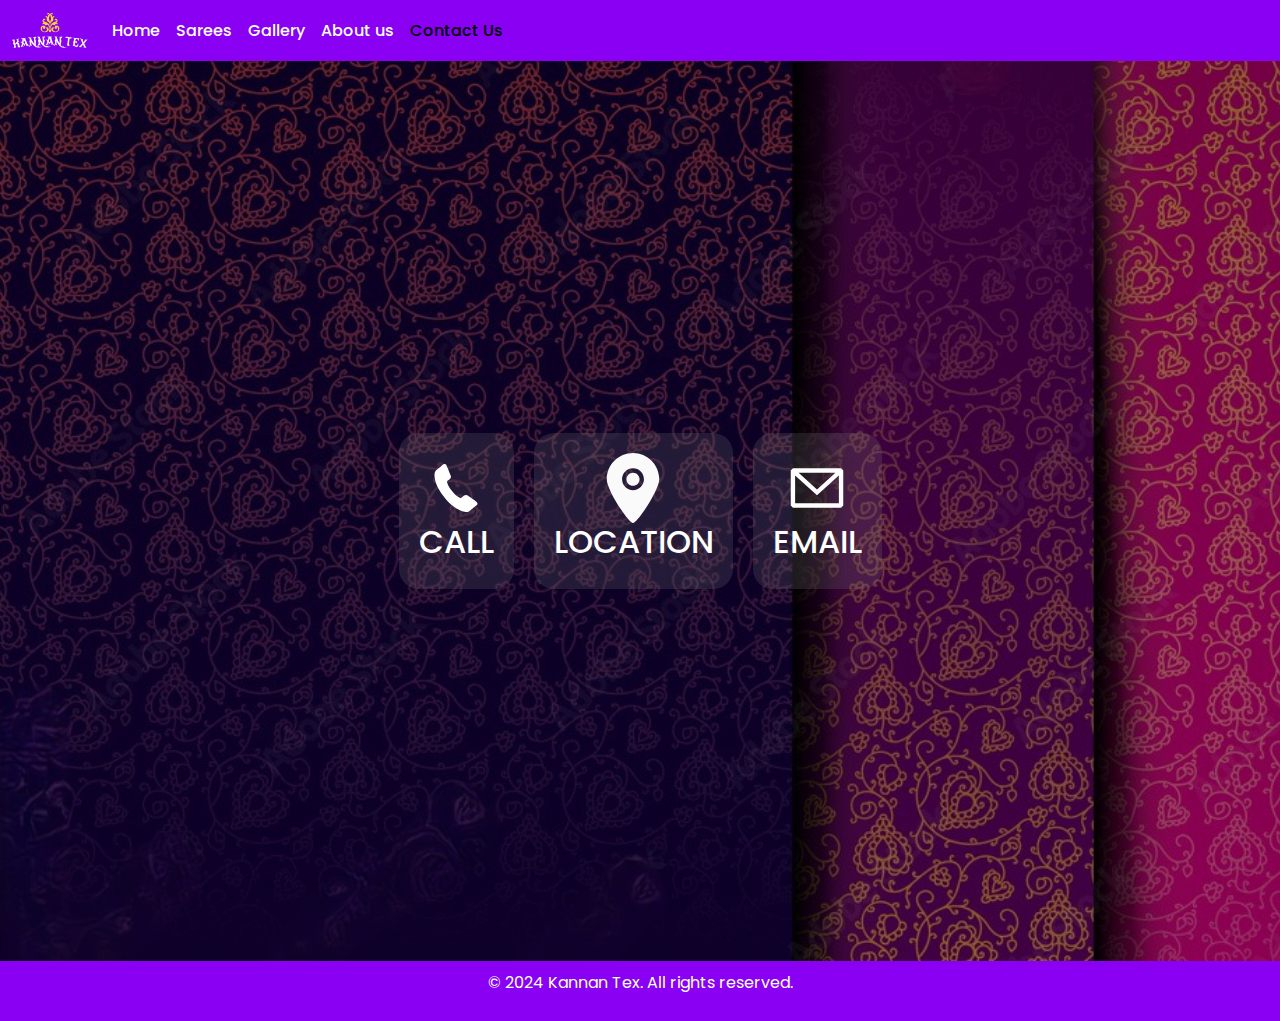
<file: contact.html>
<!DOCTYPE html>
<html lang="en">
<head>
    <meta charset="UTF-8">
    <meta name="viewport" content="width=device-width, initial-scale=1.0">
    <title>Kannan tex Contact</title>
    <link href="https://cdn.jsdelivr.net/npm/bootstrap@5.3.3/dist/css/bootstrap.min.css" rel="stylesheet" integrity="sha384-QWTKZyjpPEjISv5WaRU9OFeRpok6YctnYmDr5pNlyT2bRjXh0JMhjY6hW+ALEwIH" crossorigin="anonymous">
    <link rel="stylesheet" href="https://cdnjs.cloudflare.com/ajax/libs/animate.css/4.1.1/animate.min.css">
    <meta name="description" content="Explore the world of bricks with our comprehensive guide, covering types, uses, benefits, and sustainability in construction projects.">
    <meta name="keywords" content="bricks, types of bricks, uses of bricks, benefits of bricks, sustainable construction, handmade bricks, wirecut bricks, fly ash bricks">
    <meta name="author" content="Your Name">
    <meta name="robots" content="index, follow">
    <meta name="theme-color" content="#9a031e">
    <meta name="googlebot" content="index, follow">
    <meta property="og:title" content="Ultimate Guide to Bricks: Types, Uses, and Benefits for Construction">
    <meta property="og:description" content="Explore the world of bricks with our comprehensive guide, covering types, uses, benefits, and sustainability in construction projects.">
    <meta property="og:type" content="website">
    <meta property="og:url" content="https://www.yourwebsite.com/ultimate-guide-to-bricks">
    <meta property="og:image" content="https://www.yourwebsite.com/images/bricks-guide.jpg">
    <meta property="og:image:alt" content="Bricks Guide Image">
    <meta property="og:locale" content="en_US">
    <meta name="twitter:card" content="summary_large_image">
    <meta name="twitter:title" content="Ultimate Guide to Bricks: Types, Uses, and Benefits for Construction">
    <meta name="twitter:description" content="Explore the world of bricks with our comprehensive guide, covering types, uses, benefits, and sustainability in construction projects.">
    <meta name="twitter:image" content="https://www.yourwebsite.com/images/bricks-guide.jpg">
    <link rel="canonical" href="https://www.yourwebsite.com/ultimate-guide-to-bricks">

    <!-- Google tag (gtag.js) -->
<script async src="https://www.googletagmanager.com/gtag/js?id=G-GELQE7Y7JV"></script>
<script>
  window.dataLayer = window.dataLayer || [];
  function gtag(){dataLayer.push(arguments);}
  gtag('js', new Date());

  gtag('config', 'G-GELQE7Y7JV');
</script>


    <style>
          @import url('https://fonts.googleapis.com/css2?family=Anton&family=Paytone+One&family=Poppins:ital,wght@0,100;0,200;0,300;0,400;0,500;0,600;0,700;0,800;0,900;1,100;1,200;1,300;1,400;1,500;1,600;1,700;1,800;1,900&display=swap');
         
        * {
            margin: 0;
            padding: 0;
            box-sizing: border-box;
            font-family: "Poppins", sans-serif;
        }

        body {
            background-image: linear-gradient(rgba(0, 0, 0, 0.419), rgba(0, 0, 0, 0.288)), url(images/back.jpg);
            background-repeat: no-repeat;
            background-size:cover;
 
           
        }

        .navbar {
            background-color: #8900f2;
        }

        .container {
            height: 100vh;
            display: flex;
            flex-wrap: wrap;
            justify-content: center;
            align-items: center;
            gap: 20px;
        }

        .container-fluid a {
            color: white;
            font-weight: 500;
           
        }

        .box {
            background-color: rgba(128, 128, 128, 0.205);
            border-radius: 20px;
            padding: 20px;
            text-align: center;
            transition: transform 0.3s ease;
            position: relative;
        }

        .box a {
            text-decoration: none;
            color: #000;
        }

        .box:hover {
            transform: translateY(-5px);
        }

        .box:hover::before {
            content: '';
            position: absolute;
            top: -10px;
            left: -10px;
            right: -10px;
            bottom: -10px;
            border-radius: 20px;
            background: rgba(255, 255, 255, 0.2);
            z-index: -1;
            transition: background 0.3s ease;
        }

        h1 {
            font-size: 2em;
            color: white;
        }

        .box img {
            height: 70px;
        }

        /* Animation classes */
        .animate__animated {
            animation-duration: 1s;
        }

        .animate__fadeInLeft {
            animation-name: fadeInLeft;
        }

        .animate__fadeInUp {
            animation-name: fadeInUp;
        }

        .animate__fadeInRight {
            animation-name: fadeInRight;
        }

        @keyframes fadeInLeft {
            from {
                opacity: 0;
                transform: translateX(-50px);
            }
            to {
                opacity: 1;
                transform: translateX(0);
            }
        }

        @keyframes fadeInUp {
            from {
                opacity: 0;
                transform: translateY(50px);
            }
            to {
                opacity: 1;
                transform: translateY(0);
            }
        }

        @keyframes fadeInRight {
            from {
                opacity: 0;
                transform: translateX(50px);
            }
            to {
                opacity: 1;
                transform: translateX(0);
            }
        }

        @media (max-width: 768px) {
            .container {
                gap: 10px;
            }

            .box {
                padding: 10px;
            }

            .box img {
                height: 50px;
            }

            h1 {
                font-size: 1.5em;
            }
        }
        footer {
            background-color: #8900f2;
            color: #fff;
            text-align: center;
            padding: 10px 0;
        }
    </style>
</head>
<body>
    <nav class="navbar navbar-expand-lg">
        <div class="container-fluid">
            <a class="navbar-brand" href="#"><img src="images/logo2.webp" alt="" height="35px"></a>
            <button class="navbar-toggler" type="button" data-bs-toggle="collapse" data-bs-target="#navbarNav" aria-controls="navbarNav" aria-expanded="false" aria-label="Toggle navigation">
                <span class="navbar-toggler-icon"></span>
            </button>
            <div class="collapse navbar-collapse" id="navbarNav">
                <ul class="navbar-nav">
                    <li class="nav-item">
                        <a class="nav-link " aria-current="page" href="index.html">Home</a>
                      </li>
                      <li class="nav-item">
                        <a class="nav-link " aria-current="page" href="products.html">Sarees</a>
                      </li>
                      <li class="nav-item">
                        <a class="nav-link" href="gallery.html">Gallery</a>
                      </li>
                      <li class="nav-item">
                        <a class="nav-link" href="aboutus.html">About us</a>
                      </li>
                      <li class="nav-item">
                        <a class="nav-link  active" href="contact.html">Contact Us</a>
                      </li>
                      
                </ul>
            </div>
        </div>
    </nav>

    <div class="container">
        <div class="box animate__animated animate__fadeInLeft">
            <a href="tel:+919043744642">
                <img src="images/phone-svgrepo-com.svg"  alt="">
                <h1>CALL</h1>
            </a> 
        </div>
        <div class="box animate__animated animate__fadeInUp">
            <a href="https://maps.app.goo.gl/VjpzSGJTYhRyrhh69">
                <img src="images/location-svgrepo-com.svg" alt="">
                <h1>LOCATION</h1>
            </a> 
        </div>
        <div class="box animate__animated animate__fadeInRight">
            <a href="mailto:">
                <img src="images/email-1-svgrepo-com.svg"  alt="">
                <h1>EMAIL</h1>
            </a>
        </div>
    </div>


    <footer>
        <p>&copy; 2024 Kannan Tex. All rights reserved.</p>
    </footer>

    <script src="https://cdn.jsdelivr.net/npm/bootstrap@5.3.3/dist/js/bootstrap.bundle.min.js" integrity="sha384-YvpcrYf0tY3lHB60NNkmXc5s9fDVZLESaAA55NDzOxhy9GkcIdslK1eN7N6jIeHz" crossorigin="anonymous"></script>
</body>
</html>
</file>
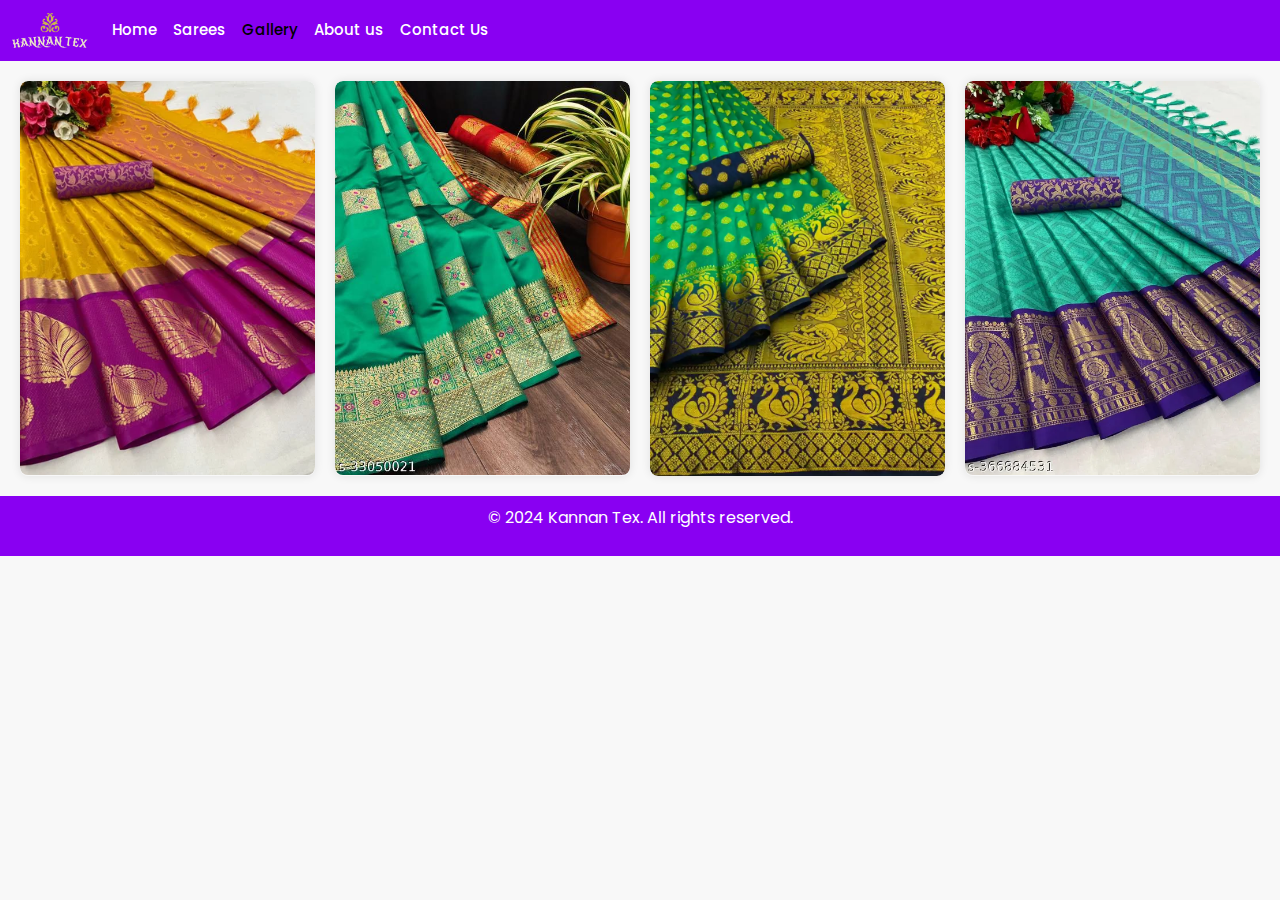
<file: gallery.html>
<!DOCTYPE html>
<html lang="en">
<head>
    <meta charset="UTF-8">
    <meta name="viewport" content="width=device-width, initial-scale=1.0">
    <title>Kannan Tex Gallery</title>
   <!-- Link to your CSS file -->
    <link href="https://cdn.jsdelivr.net/npm/bootstrap@5.3.3/dist/css/bootstrap.min.css" rel="stylesheet" integrity="sha384-QWTKZyjpPEjISv5WaRU9OFeRpok6YctnYmDr5pNlyT2bRjXh0JMhjY6hW+ALEwIH" crossorigin="anonymous">

    <style>
           @import url('https://fonts.googleapis.com/css2?family=Anton&family=Paytone+One&family=Poppins:ital,wght@0,100;0,200;0,300;0,400;0,500;0,600;0,700;0,800;0,900;1,100;1,200;1,300;1,400;1,500;1,600;1,700;1,800;1,900&display=swap');
            * {
            margin: 0;
            padding: 0;
            box-sizing: border-box;
            font-family: "Poppins", sans-serif;
      }

        /* Your custom CSS styles here */
        body {
            margin: 0;
            padding: 0;
            background-color: #f8f8f8;
        }

        .navbar {
            background-color: #8900f2;
        }

        .container-fluid a {
            color: white;
            font-size: 22px;
            font-weight: 500;
        }

        .navbar-nav .nav-link {
            font-size: 15px;
        }

        main {
            padding: 20px;
        }

        .gallery-container {
            display: grid;
            grid-template-columns: repeat(auto-fit, minmax(250px, 1fr));
            gap: 20px;
        }

        .gallery-item {
            position: relative;
            overflow: hidden;
            border-radius: 8px;
            box-shadow: 0 0 10px rgba(0, 0, 0, 0.1);
            transition: transform 0.3s ease;
        }

        .gallery-item:hover {
            transform: scale(1.05);
        }

        .gallery-item img {
            width: 100%;
            height: auto;
            display: block;
            border-radius: 8px;
        }

        .overlay {
            position: absolute;
            top: 0;
            left: 0;
            width: 100%;
            height: 100%;
            background-color: rgba(0, 0, 0, 0.7);
            color: #fff;
            opacity: 0;
            transition: opacity 0.3s ease;
            display: flex;
            flex-direction: column;
            justify-content: center;
            align-items: center;
            padding: 20px;
            box-sizing: border-box;
        }

        .gallery-item:hover .overlay {
            opacity: 1;
        }

        .overlay h3,
        .overlay p {
            margin: 0;
            text-align: center;
        }

        footer {
            background-color: #8900f2;
            color: #fff;
            text-align: center;
            padding: 10px 0;
        }
       
    </style>
</head>
<body>
    <nav class="navbar navbar-expand-lg">
        <div class="container-fluid">
            <a class="navbar-brand" href="#"><img src="images/logo.png" alt="" height="35px"></a>
            <button class="navbar-toggler" type="button" data-bs-toggle="collapse" data-bs-target="#navbarNav" aria-controls="navbarNav" aria-expanded="false" aria-label="Toggle navigation">
                <span class="navbar-toggler-icon"></span>
            </button>
            <div class="collapse navbar-collapse" id="navbarNav">
                <ul class="navbar-nav">
                    <li class="nav-item">
                        <a class="nav-link " aria-current="page" href="index.html">Home</a>
                      </li>
                      <li class="nav-item">
                        <a class="nav-link " aria-current="page" href="products.html">Sarees</a>
                      </li>
                      <li class="nav-item">
                        <a class="nav-link active" href="gallery.html">Gallery</a>
                      </li>
                      <li class="nav-item">
                        <a class="nav-link" href="aboutus.html">About us</a>
                      </li>
                      <li class="nav-item">
                        <a class="nav-link" href="contact.html">Contact Us</a>
                      </li>
                </ul>
            </div>
        </div>
    </nav>

    <main>
        <div class="gallery-container">
            <div class="gallery-item">
                <img src="images/1.webp" alt="Image 1" loading="lazy">
                <div class="overlay">
                    <h3>Title 1</h3>
                    <p>Description or details about the image.</p>
                </div>
            </div>

            <div class="gallery-item">
                <img src="images/2.jpg" alt="Image 1" loading="lazy">
                <div class="overlay">
                    <h3>Title 1</h3>
                    <p>Description or details about the image.</p>
                </div>
            </div>

            <div class="gallery-item">
                <img src="images/3.webp" alt="Image 1" loading="lazy">
                <div class="overlay">
                    <h3>Title 1</h3>
                    <p>Description or details about the image.</p>
                </div>
            </div>
            <div class="gallery-item">
                <img src="images/4.webp" alt="Image 1" loading="lazy">
                <div class="overlay">
                    <h3>Title 1</h3>
                    <p>Description or details about the image.</p>
                </div>
            </div>
        
            
            <!-- Add more gallery items here -->
        </div>
    </main>

    <footer>
        <p>&copy; 2024 Kannan Tex. All rights reserved.</p>
      </footer>

    <script src="https://cdn.jsdelivr.net/npm/bootstrap@5.3.3/dist/js/bootstrap.bundle.min.js" integrity="sha384-YvpcrYf0tY3lHB60NNkmXc5s9fDVZLESaAA55NDzOxhy9GkcIdslK1eN7N6jIeHz" crossorigin="anonymous"></script>
</body>
</html>
</file>
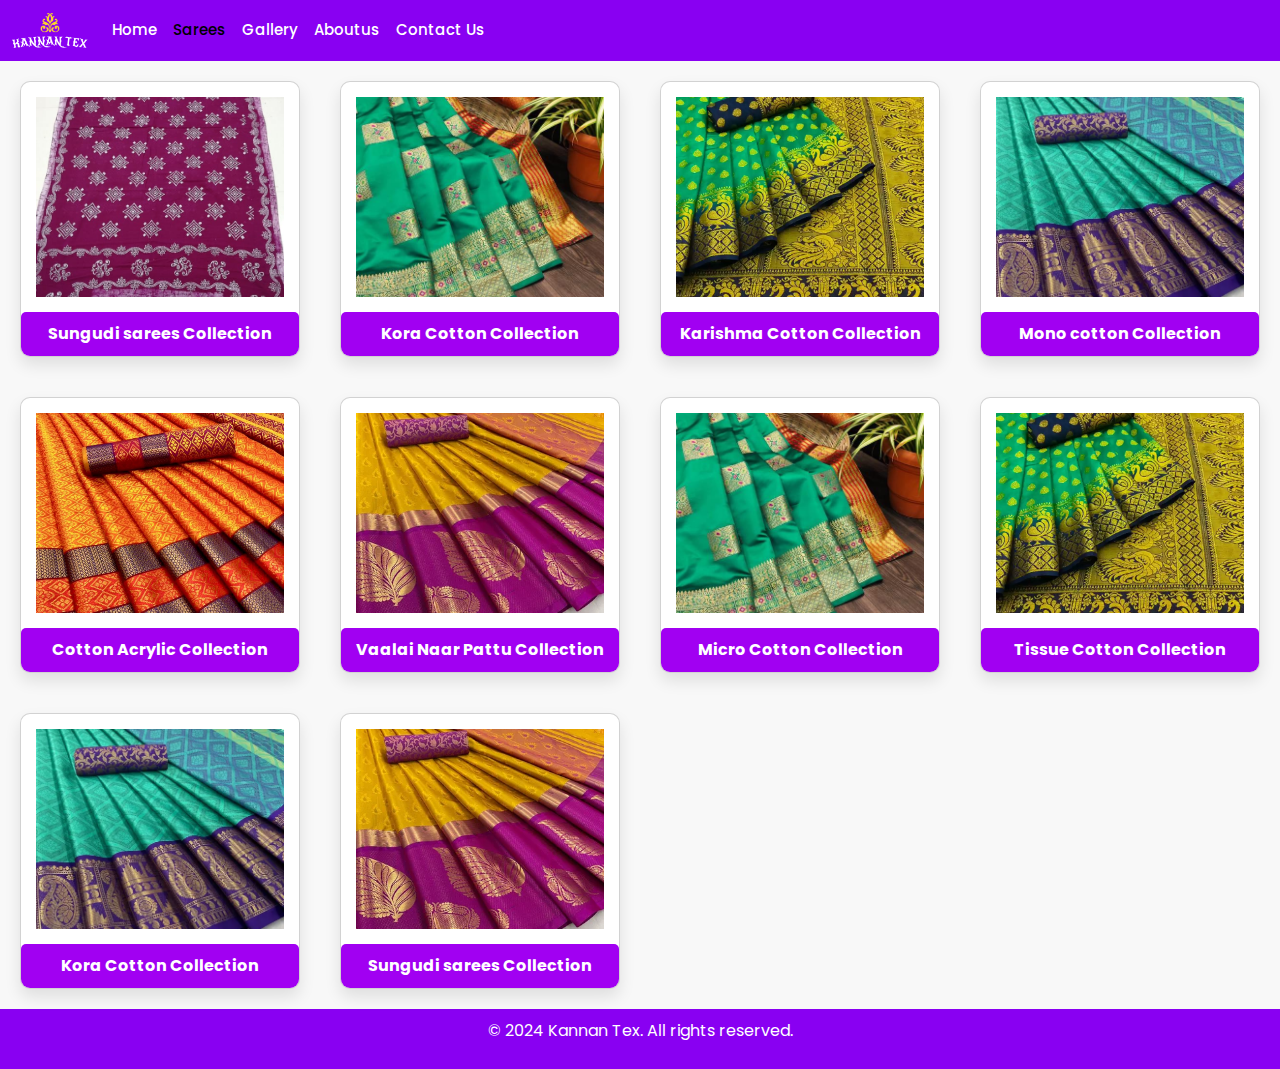
<file: products.html>
<!DOCTYPE html>
<html lang="en">
<head>
    <meta charset="UTF-8">
    <meta name="viewport" content="width=device-width, initial-scale=1.0">
    <title>Products</title>
   
<link href="https://cdn.jsdelivr.net/npm/bootstrap@5.3.3/dist/css/bootstrap.min.css" rel="stylesheet" integrity="sha384-QWTKZyjpPEjISv5WaRU9OFeRpok6YctnYmDr5pNlyT2bRjXh0JMhjY6hW+ALEwIH" crossorigin="anonymous">

    <style>
@import url('https://fonts.googleapis.com/css2?family=Anton&family=Paytone+One&family=Poppins:ital,wght@0,100;0,200;0,300;0,400;0,500;0,600;0,700;0,800;0,900;1,100;1,200;1,300;1,400;1,500;1,600;1,700;1,800;1,900&display=swap');
     
    * {
            margin: 0;
            padding: 0;
            box-sizing: border-box;
            font-family: "Poppins", sans-serif;
      }



    body {
            font-family: 'Roboto', sans-serif;
            margin: 0;
            padding: 0;
            background-color: #f8f8f8;
        }

        .navbar{
            background-color: #8900f2;

        }
        .container-fluid a{
            color: white; 
            font-size: 22px;
            font-weight: 500;
            color: #fff;
        }

        .nav-item a{
            font-size: 15px;
        }

        .container-fluid a:hover{
            color: #0a0908;
        }

        #products {
            display: grid;
            grid-template-columns: repeat(auto-fit, minmax(250px, 1fr));
            gap: 40px;
            padding: 20px;
            justify-content: center;
        }

        .card {
            width: 100%;
            max-width: 300px;
            background-color: #ffffff;
            border-radius: 10px;
            box-shadow: 0 8px 16px rgba(0, 0, 0, 0.1);
            overflow: hidden;
            transition: transform 0.3s ease, box-shadow 0.3s ease;
            transform-style: preserve-3d;
        }

        .card a{
            text-decoration: none;
        }

        .card:hover {
            transform: translateY(-10px) scale(1.05);
            box-shadow: 0 12px 24px rgba(0, 0, 0, 0.2);
        }

        .card img {
            width: 100%;
            height: 200px;
            object-fit: cover;
            cursor: pointer; 
            transition: transform 0.3s ease;
        }

        .card:hover {
            transform: translateY(-10px) scale(1.05);
            box-shadow: 0 12px 24px rgba(0, 0, 0, 0.2);
        }

        .card:hover img {
            transform: scale(1.1);
        }

        .card .content {
            padding: 15px;
            text-align: center;
        }

        .card button {
            display: block;
            width: 100%;
            padding: 10px;
            border: none;
            background-color: #a100f2;
            color: #ffffff;
            font-size: 16px;
            font-weight: bold;
            border-radius: 5px;
            cursor: pointer;
            transition: background-color 0.3s ease;
        }

        .card button:hover {
            background-color: #b100e8;
        }

        @media only screen and (max-width: 768px) {
            .card {
                max-width: 100%;
            }

            #products {
                padding: 10px;
            }
        }
   

  
      

        @media (max-width: 768px) {
            .modal-content {
                max-width: 90%;
            }
        }

        footer {
            background-color: #8900f2;
            color: #fff;
            text-align: center;
            padding: 10px 0;
        }




    </style>
</head>
<body>

    <nav class="navbar navbar-expand-lg ">
        <div class="container-fluid">
          <a class="navbar-brand" href="#"><img src="images/logo2.webp" alt="" height="35px"></a>
          <button class="navbar-toggler" type="button" data-bs-toggle="collapse" data-bs-target="#navbarNav" aria-controls="navbarNav" aria-expanded="false" aria-label="Toggle navigation">
            <span class="navbar-toggler-icon"></span>
          </button>
          <div class="collapse navbar-collapse" id="navbarNav">
            <ul class="navbar-nav">
              <li class="nav-item">
                <a class="nav-link " aria-current="page" href="index.html">Home</a>
              </li>
              <li class="nav-item">
                <a class="nav-link active" aria-current="page" href="products.html">Sarees</a>
              </li>
              <li class="nav-item">
                <a class="nav-link" href="gallery.html">Gallery</a>
              </li>
              <li class="nav-item">
                <a class="nav-link" href="aboutus.html">Aboutus</a>
              </li>
              <li class="nav-item">
                <a class="nav-link" href="contact.html">Contact Us</a>
              </li>
             
            </ul>
          </div>
        </div>
      </nav>

  
    <section id="products">
        

    <!-- <div class="card">
        <img src="images/5.jpeg" alt="">
        <div class="content">
            <h2>Tissue Cotton Sarees</h2>
            <p>Unsulphured coconut copra can be used for cooking, snacking, extracting coconut oil, as animal feed, in cosmetics, and for industrial purposes like producing coconut flour.</p>
        </div>
        <button onclick="sendWhatsapp()">Click to buy</button>
    </div> -->

    <div class="card">
        <div class="content">
            <div class="image-card">
                <img src="images/sungudi.jpg" alt="Image" class="card-image" onclick="expandImage(this)">
            </div>
        </div>
      <a href="sungudi.html"> <button >Sungudi sarees Collection</button></a> 
    </div>

    <div class="card">
        <div class="content">
            <div class="image-card">
                <img src="images/2.jpg" alt="Image" class="card-image" onclick="expandImage(this)">
            </div>
           
        </div>
       <a href="kora cotton.html"><button>Kora Cotton Collection</button></a> 
    </div>

    <div class="card">
        <div class="content">
            <div class="image-card">
                <img src="images/3.webp" alt="Image" class="card-image" onclick="expandImage(this)">
            </div>
        </div>
        <a href="karishma cotton.html"><button >Karishma Cotton Collection</button></a>
    </div>

    <div class="card">
        <div class="content">
            <div class="image-card">
                <img src="images/4.webp" alt="Image" class="card-image" onclick="expandImage(this)">
            </div>
        </div>
        <a href="mono cotton.html"><button>Mono cotton Collection</button></a>
    </div>

    <div class="card">
        <div class="content">
            <div class="image-card">
                <img src="images/5.jpeg" alt="Image" class="card-image" onclick="expandImage(this)">
            </div>
        </div>
      <a href="cotton acrylic.html"><button>Cotton Acrylic Collection</button></a>  
    </div>

    <div class="card">
        <div class="content">
            <div class="image-card">
                <img src="images/1.webp" alt="Image" class="card-image" onclick="expandImage(this)">
            </div>
        </div>
      <a href="vaalai naar pattu.html"><button >Vaalai Naar Pattu Collection</button></a>  
    </div>

    <div class="card">
        <div class="content">
            <div class="image-card">
                <img src="images/2.jpg" alt="Image" class="card-image" onclick="expandImage(this)">
            </div>
            
        </div>
      <a href="micro cotton.html"><button>Micro Cotton Collection</button></a>  
    </div>

    <div class="card">
        <div class="content">
            <div class="image-card">
                <img src="images/3.webp" alt="Image" class="card-image" onclick="expandImage(this)">
            </div>
           
        </div>
       <a href="tissue cotton.html"><button >Tissue Cotton Collection</button></a> 
    </div>

    <div class="card">
        <div class="content">
            <div class="image-card">
                <img src="images/4.webp" alt="Image" class="card-image" onclick="expandImage(this)">
            </div>
            
        </div>
       <a href="kora cotton.html"><button>Kora Cotton Collection</button></a> 
    </div>

    <div class="card">
        <div class="content">
            <div class="image-card">
                <img src="images/1.webp" alt="Image" class="card-image" onclick="expandImage(this)">
            </div>
        </div>
      <a href="sungudi.html"> <button >Sungudi sarees Collection</button></a> 
    </div>


</section>


<footer>
    <p>&copy; 2024 Kannan Tex. All rights reserved.</p>
  </footer>



<script src="https://cdn.jsdelivr.net/npm/bootstrap@5.3.3/dist/js/bootstrap.bundle.min.js" integrity="sha384-YvpcrYf0tY3lHB60NNkmXc5s9fDVZLESaAA55NDzOxhy9GkcIdslK1eN7N6jIeHz" crossorigin="anonymous"></script>
</body>
</html>
</file>
